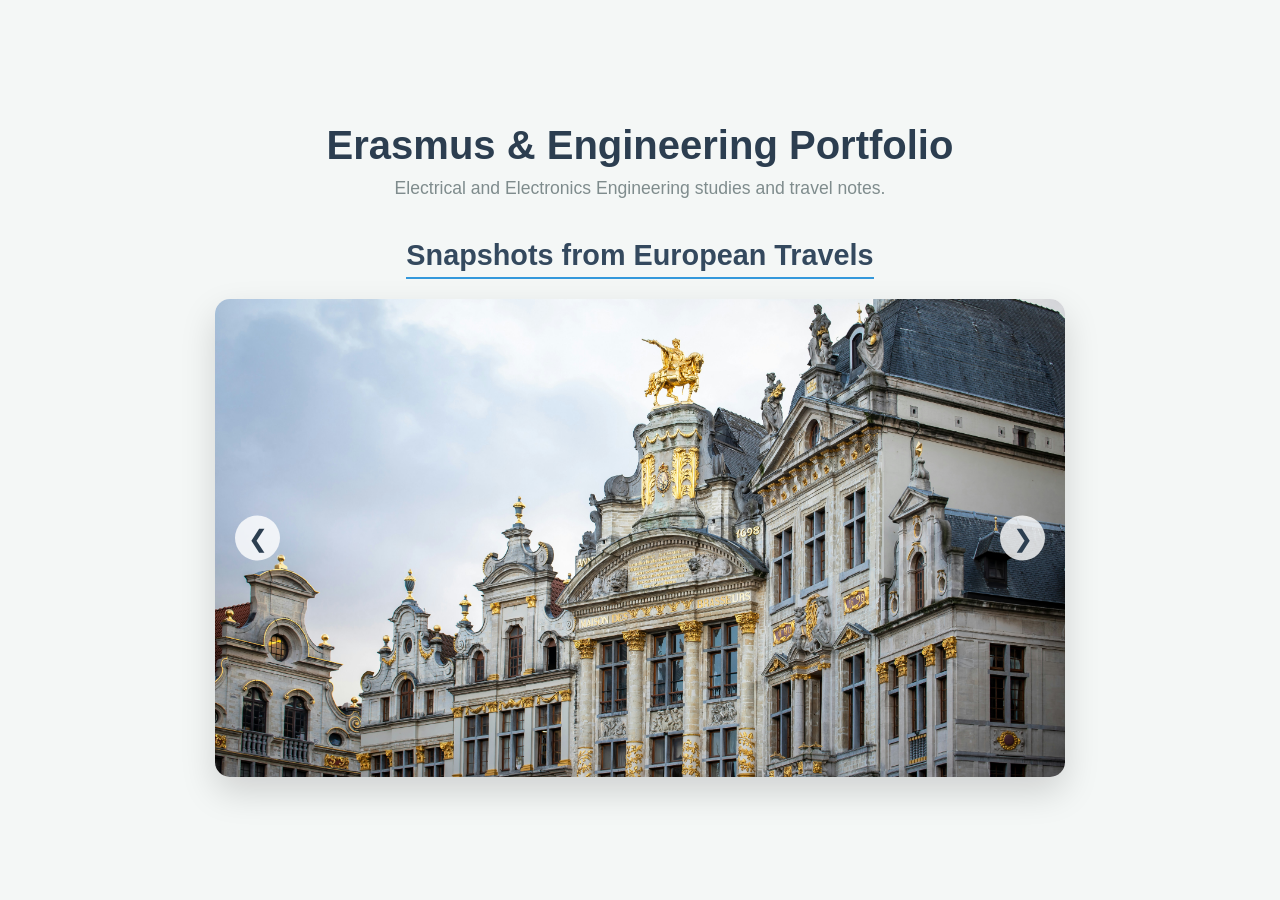
<file: Se/index.html>
<!DOCTYPE html>
<html lang="en">
<head>
    <meta charset="UTF-8">
    <meta name="viewport" content="width=device-width, initial-scale=1.0">
    <title>Visual Portfolio</title>
    <link rel="stylesheet" href="style.css">
</head>
<body>

    <div class="main-wrapper">
        <header class="page-header">
            <h1>Erasmus & Engineering Portfolio</h1>
            <p>Electrical and Electronics Engineering studies and travel notes.</p>
        </header>

        <section class="gallery-section">
            <h2>Snapshots from European Travels</h2>
            
            <div class="slider-container">
                <div class="slider">
                    <img src="brussel.jpg" alt="Brussel" class="slide">
                    <img src="amsterdam.jpg" alt="Amsterdam" class="slide">
                    <img src="200.jpg" alt="Warsaw" class="slide">
                    <img src="berlin.jpg" alt="Brussel" class="slide">
                </div>

                <button class="nav-btn prev" onclick="changeSlide(-1)">&#10094;</button>
                <button class="nav-btn next" onclick="changeSlide(1)">&#10095;</button>
            </div>
        </section>
    </div>

    <script src="script.js"></script>
</body>
</html>
</file>
<file: Se/style.css>
/* Basic resets */
* {
    box-sizing: border-box;
    margin: 0;
    padding: 0;
}

body {
    display: flex;
    justify-content: center;
    align-items: center;
    min-height: 100vh;
    background-color: #f4f7f6;
    font-family: 'Segoe UI', Tahoma, Geneva, Verdana, sans-serif;
    color: #333;
    padding: 20px;
}

.main-wrapper {
    text-align: center;
    max-width: 850px;
    width: 100%;
}

/* Header Styles */
.page-header h1 {
    font-size: 2.5rem;
    color: #2c3e50;
    margin-bottom: 10px;
}

.page-header p {
    font-size: 1.1rem;
    color: #7f8c8d;
    margin-bottom: 40px;
}

.gallery-section h2 {
    font-size: 1.8rem;
    margin-bottom: 20px;
    color: #34495e;
    border-bottom: 2px solid #3498db;
    display: inline-block;
    padding-bottom: 5px;
}

/* Slider Container */
.slider-container {
    position: relative;
    width: 100%;
    overflow: hidden;
    border-radius: 15px;
    box-shadow: 0 15px 35px rgba(0,0,0,0.15);
    background-color: #fff;
}

.slider {
    display: flex;
    transition: transform 0.6s cubic-bezier(0.4, 0, 0.2, 1);
}

.slide {
    min-width: 100%;
    aspect-ratio: 16 / 9; /* Standart geniş ekran yatay resim oranı */
    object-fit: cover; /* Resmi esnetmez, orana tam uydurur */
    display: block;
}

/* Navigation Buttons */
.nav-btn {
    position: absolute;
    top: 50%;
    transform: translateY(-50%);
    background-color: rgba(255, 255, 255, 0.8);
    color: #2c3e50;
    border: none;
    width: 45px;
    height: 45px;
    cursor: pointer;
    font-size: 24px;
    border-radius: 50%;
    transition: all 0.3s ease;
    display: flex;
    justify-content: center;
    align-items: center;
}

.nav-btn:hover {
    background-color: #3498db;
    color: white;
}

.prev { left: 20px; }
.next { right: 20px; }
</file>
